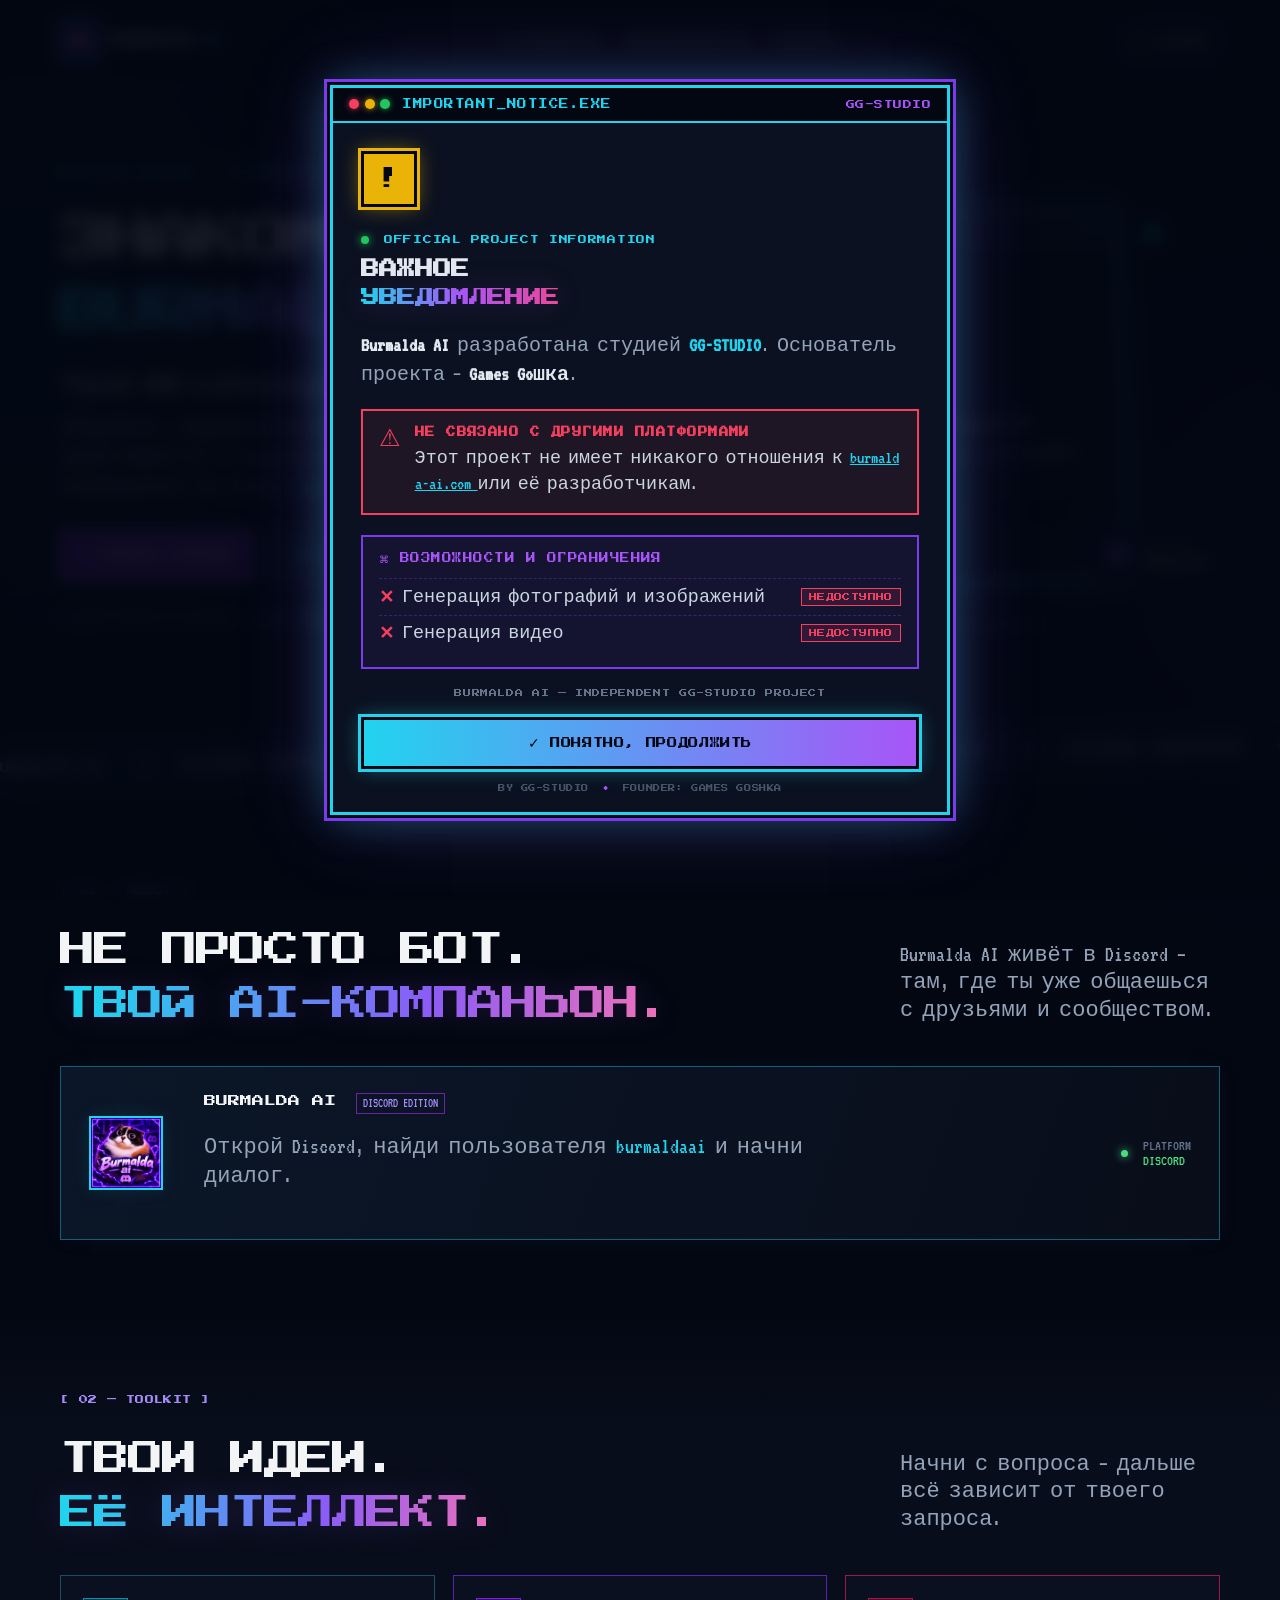
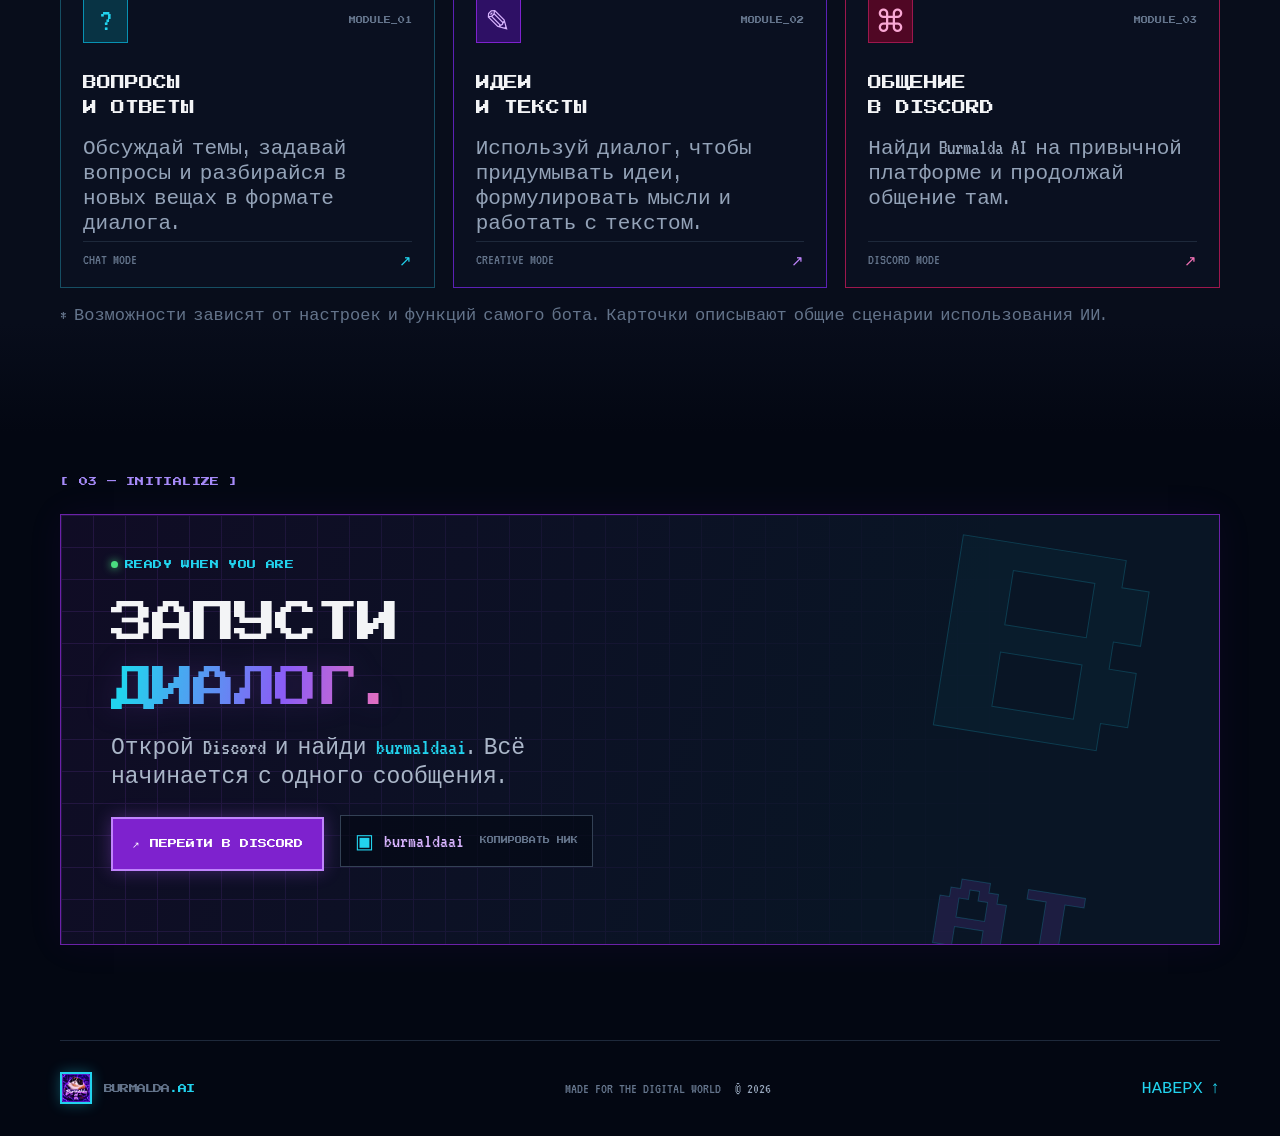
<file: index.html>
<!doctype html>
<html lang="ru">
<head>
  <meta charset="UTF-8">
  <meta name="viewport" content="width=device-width, initial-scale=1.0">
  <meta name="theme-color" content="#030712">
  <meta name="description" content="Burmalda AI — ИИ-помощник в Discord. Найди burmaldaai и начни общение.">
  <meta name="robots" content="index, follow">
  <link rel="canonical" href="https://gamesgotg.github.io/burmaldaai/">
  <meta name="google-site-verification" content="IIVYFqfifyJQ22UjW_4gPoAXq2U6HznHi54jOW4vav0" />
  <meta property="og:title" content="Burmalda AI — ИИ в Discord">
  <meta property="og:description" content="Узнай больше о Burmalda AI и найди ИИ-помощника в Discord.">
  <meta property="og:url" content="https://gamesgotg.github.io/burmaldaai/">
  <meta property="og:type" content="website">
  <meta property="og:image" content="https://gamesgotg.github.io/burmaldaai/logo.png">
  <title>Burmalda AI — ИИ в Discord</title>
  <link rel="preconnect" href="https://fonts.googleapis.com">
  <link rel="preconnect" href="https://fonts.gstatic.com" crossorigin>
  <link href="https://fonts.googleapis.com/css2?family=Press+Start+2P&family=VT323&display=swap" rel="stylesheet">
  <link rel="stylesheet" href="style.css">
  <style>
    /* ============================================================
       IMPORTANT NOTICE — стили окна уведомления
       Наследуют палитру и шрифты style.css
       ============================================================ */
    .notice-overlay {
      position: fixed;
      inset: 0;
      z-index: 10000;
      display: flex;
      align-items: center;
      justify-content: center;
      padding: 1.25rem;
      background: rgba(3, 7, 18, 0.9);
      backdrop-filter: blur(8px);
      -webkit-backdrop-filter: blur(8px);
      opacity: 0;
      visibility: hidden;
      transition: opacity 0.3s ease, visibility 0.3s ease;
      overflow-y: auto;
    }
    .notice-overlay.active {
      opacity: 1;
      visibility: visible;
    }

    .notice-window {
      width: 100%;
      max-width: 620px;
      background: #0b1120;
      border: 3px solid #22d3ee;
      box-shadow:
        0 0 0 3px #030712,
        0 0 0 6px #7c3aed,
        0 0 40px rgba(34, 211, 238, 0.35),
        0 0 80px rgba(168, 85, 247, 0.25);
      image-rendering: pixelated;
      font-family: 'VT323', monospace;
      color: #cbd5e1;
      margin: auto;
    }

    .notice-header {
      display: flex;
      align-items: center;
      gap: 0.75rem;
      padding: 0.7rem 1rem;
      background: #030712;
      border-bottom: 2px solid #22d3ee;
      font-family: 'Press Start 2P', monospace;
      font-size: 0.6rem;
      color: #22d3ee;
      letter-spacing: 0.05em;
    }
    .notice-header .window-dots {
      display: flex;
      gap: 0.35rem;
    }
    .notice-header .window-dots i {
      width: 10px;
      height: 10px;
      display: block;
      background: #7c3aed;
      box-shadow: 0 0 6px rgba(124, 58, 237, 0.8);
    }
    .notice-header .window-dots i:nth-child(1) { background: #f43f5e; box-shadow: 0 0 6px rgba(244, 63, 94, 0.8); }
    .notice-header .window-dots i:nth-child(2) { background: #eab308; box-shadow: 0 0 6px rgba(234, 179, 8, 0.8); }
    .notice-header .window-dots i:nth-child(3) { background: #22c55e; box-shadow: 0 0 6px rgba(34, 197, 94, 0.8); }
    .notice-version {
      margin-left: auto;
      color: #a855f7;
      font-size: 0.55rem;
    }

    .notice-content {
      padding: 1.75rem 1.75rem 1.25rem;
    }

    .notice-icon {
      width: 56px;
      height: 56px;
      display: flex;
      align-items: center;
      justify-content: center;
      font-family: 'Press Start 2P', monospace;
      font-size: 1.4rem;
      color: #030712;
      background: #eab308;
      border: 3px solid #030712;
      box-shadow: 0 0 0 3px #eab308, 0 0 20px rgba(234, 179, 8, 0.5);
      margin-bottom: 1.25rem;
    }

    .notice-tag {
      display: inline-flex;
      align-items: center;
      gap: 0.5rem;
      font-family: 'Press Start 2P', monospace;
      font-size: 0.55rem;
      color: #22d3ee;
      letter-spacing: 0.08em;
      margin-bottom: 0.75rem;
    }
    .notice-tag .status-dot {
      width: 8px;
      height: 8px;
      background: #22c55e;
      box-shadow: 0 0 8px #22c55e;
      border-radius: 50%;
      display: inline-block;
    }

    .notice-content h2 {
      font-family: 'Press Start 2P', monospace;
      font-size: 1.15rem;
      line-height: 1.5;
      color: #e2e8f0;
      margin: 0 0 1.25rem;
      text-transform: uppercase;
    }
    .notice-content h2 .gradient-text {
      background: linear-gradient(90deg, #22d3ee, #a855f7, #ec4899);
      -webkit-background-clip: text;
      background-clip: text;
      -webkit-text-fill-color: transparent;
      color: transparent;
    }

    .notice-content > p {
      font-size: 1.25rem;
      line-height: 1.45;
      color: #94a3b8;
      margin: 0 0 1.25rem;
    }
    .notice-content > p strong {
      color: #e2e8f0;
    }
    .notice-content > p .cyan {
      color: #22d3ee;
    }

    .notice-warning {
      display: flex;
      gap: 0.85rem;
      padding: 1rem;
      background: rgba(244, 63, 94, 0.08);
      border: 2px solid #f43f5e;
      margin-bottom: 1.25rem;
    }
    .notice-warning > span {
      font-size: 1.5rem;
      color: #f43f5e;
      line-height: 1;
      flex-shrink: 0;
    }
    .notice-warning b {
      display: block;
      font-family: 'Press Start 2P', monospace;
      font-size: 0.6rem;
      color: #f43f5e;
      letter-spacing: 0.05em;
      margin-bottom: 0.5rem;
    }
    .notice-warning p {
      font-size: 1.15rem;
      line-height: 1.4;
      color: #cbd5e1;
      margin: 0;
    }
    .notice-warning a {
      color: #22d3ee;
      text-decoration: underline;
      word-break: break-all;
    }
    .notice-warning a:hover {
      color: #a855f7;
    }

    .notice-limitations {
      padding: 1rem;
      background: rgba(124, 58, 237, 0.08);
      border: 2px solid #7c3aed;
      margin-bottom: 1.25rem;
    }
    .limitations-title {
      font-family: 'Press Start 2P', monospace;
      font-size: 0.6rem;
      color: #a855f7;
      letter-spacing: 0.05em;
      margin-bottom: 0.85rem;
    }
    .limitation-item {
      display: flex;
      align-items: center;
      flex-wrap: wrap;
      gap: 0.5rem;
      font-size: 1.15rem;
      color: #cbd5e1;
      padding: 0.45rem 0;
      border-top: 1px dashed rgba(124, 58, 237, 0.35);
    }
    .limitation-item:first-of-type {
      border-top: none;
    }
    .limitation-cross {
      color: #f43f5e;
      font-weight: bold;
      font-size: 1.1rem;
    }
    .limitation-status {
      margin-left: auto;
      font-family: 'Press Start 2P', monospace;
      font-size: 0.5rem;
      color: #f43f5e;
      background: rgba(244, 63, 94, 0.12);
      border: 1px solid #f43f5e;
      padding: 0.25rem 0.45rem;
      letter-spacing: 0.05em;
    }

    .notice-footer-text {
      font-family: 'Press Start 2P', monospace;
      font-size: 0.5rem;
      color: #64748b;
      letter-spacing: 0.08em;
      text-align: center;
      margin-bottom: 1.25rem;
    }

    .notice-confirm {
      display: flex;
      align-items: center;
      justify-content: center;
      gap: 0.6rem;
      width: 100%;
      padding: 0.9rem 1.25rem;
      font-family: 'Press Start 2P', monospace;
      font-size: 0.65rem;
      letter-spacing: 0.06em;
      color: #030712;
      background: linear-gradient(90deg, #22d3ee, #a855f7);
      border: 3px solid #030712;
      box-shadow: 0 0 0 3px #22d3ee, 0 0 20px rgba(34, 211, 238, 0.4);
      cursor: pointer;
      transition: transform 0.15s ease, box-shadow 0.15s ease, filter 0.15s ease;
    }
    .notice-confirm:hover {
      transform: translate(-2px, -2px);
      box-shadow: 0 0 0 3px #a855f7, 0 0 28px rgba(168, 85, 247, 0.6);
      filter: brightness(1.1);
    }
    .notice-confirm:active {
      transform: translate(0, 0);
    }
    .notice-confirm span {
      font-size: 0.9rem;
    }

    .notice-bottom {
      margin-top: 1rem;
      text-align: center;
      font-family: 'Press Start 2P', monospace;
      font-size: 0.45rem;
      color: #475569;
      letter-spacing: 0.08em;
    }
    .notice-bottom span {
      color: #a855f7;
      margin: 0 0.35rem;
    }

    @media (max-width: 480px) {
      .notice-content {
        padding: 1.25rem 1.1rem 1rem;
      }
      .notice-content h2 {
        font-size: 0.9rem;
      }
      .notice-warning b,
      .limitations-title {
        font-size: 0.5rem;
      }
      .notice-confirm {
        font-size: 0.55rem;
      }
    }
  </style>
</head>
<body>
  <meta name="google-site-verification" content="IIVYFqfifyJQ22UjW_4gPoAXq2U6HznHi54jOW4vav0" />
  <div class="scanlines" aria-hidden="true"></div>
  <div class="ambient ambient-cyan"></div><div class="ambient ambient-purple"></div>

  <!-- BURMALDA AI OFFICIAL NOTICE -->
  <div class="notice-overlay active" id="noticeOverlay" role="dialog" aria-modal="true" aria-labelledby="noticeTitle">
    <div class="notice-window">
      <div class="notice-header">
        <div class="window-dots">
          <i></i><i></i><i></i>
        </div>
        <span>IMPORTANT_NOTICE.EXE</span>
        <span class="notice-version">GG-STUDIO</span>
      </div>

      <div class="notice-content">
        <div class="notice-icon">!</div>

        <div class="notice-tag">
          <span class="status-dot"></span>
          OFFICIAL PROJECT INFORMATION
        </div>

        <h2 id="noticeTitle">ВАЖНОЕ<br>
          <span class="gradient-text">УВЕДОМЛЕНИЕ</span>
        </h2>

        <p>
          <strong>Burmalda AI</strong> разработана студией
          <strong class="cyan">GG-STUDIO</strong>.
          Основатель проекта — <strong>Games Goшка</strong>.
        </p>

        <div class="notice-warning">
          <span>⚠</span>
          <div>
            <b>НЕ СВЯЗАНО С ДРУГИМИ ПЛАТФОРМАМИ</b>
            <p>
              Этот проект не имеет никакого отношения к
              <a href="https://burmalda-ai.com/"
                 target="_blank"
                 rel="noopener noreferrer">
                burmalda-ai.com
              </a>
              или её разработчикам.
            </p>
          </div>
        </div>

        <div class="notice-limitations">
          <div class="limitations-title">
            <span>⌘</span> ВОЗМОЖНОСТИ И ОГРАНИЧЕНИЯ
          </div>

          <div class="limitation-item">
            <span class="limitation-cross">✕</span>
            Генерация фотографий и изображений
            <span class="limitation-status">НЕДОСТУПНО</span>
          </div>

          <div class="limitation-item">
            <span class="limitation-cross">✕</span>
            Генерация видео
            <span class="limitation-status">НЕДОСТУПНО</span>
          </div>
        </div>

        <div class="notice-footer-text">
          BURMALDA AI — INDEPENDENT GG-STUDIO PROJECT
        </div>

        <button class="notice-confirm" id="noticeConfirm">
          <span>✓</span> ПОНЯТНО, ПРОДОЛЖИТЬ
        </button>

        <div class="notice-bottom">
          BY GG-STUDIO <span>•</span> FOUNDER: GAMES GOSHKA
        </div>
      </div>
    </div>
  </div>

  <header class="topbar">
    <a class="brand" href="#home" aria-label="Burmalda AI — главная">
      <span class="brand-mark"><img src="logo.png" alt="" /></span><span class="brand-name">BURMALDA<span class="accent">.AI</span></span>
    </a>
    <nav class="nav">
      <a href="#about">О ПРОЕКТЕ</a><a href="#features">ВОЗМОЖНОСТИ</a><a href="#start">НАЧАТЬ</a>
    </nav>
    <a class="discord-small" href="https://discord.com/users/1317835636836663431" target="_blank" rel="noreferrer"><span class="status-dot"></span> DISCORD</a>
    <button class="menu-toggle" id="menuToggle" aria-label="Открыть меню">☰</button>
  </header>

  <main id="home">
    <section class="hero wrap">
      <div class="hero-copy">
        <div class="eyebrow"><span class="status-dot"></span> SYSTEM ONLINE <span class="eyebrow-sep">/</span> DISCORD AI</div>
        <h1>ЗНАКОМЬСЯ.<br><span class="gradient-text">BURMALDA AI</span></h1>
        <p class="hero-lead">Твой ИИ-собеседник прямо в Discord.</p>
        <p class="hero-text">Общайся, задавай вопросы и проверяй идеи вместе с Burmalda AI. Найди помощника по нику <strong>burmaldaai</strong>.</p>
        <div class="hero-actions">
          <a class="pixel-button primary" href="https://discord.com/users/1317835636836663431" target="_blank" rel="noreferrer"><span>↗</span> ОТКРЫТЬ DISCORD</a>
          <a class="pixel-button secondary" href="#about">УЗНАТЬ БОЛЬШЕ <span>↓</span></a>
        </div>
        <div class="hero-meta"><span class="mini-square"></span> ДОСТУПНА В DISCORD <span class="meta-divider">|</span> USER: <strong>burmaldaai</strong></div>
      </div>
      <div class="hero-art" aria-label="Пиксельная иллюстрация интерфейса Burmalda AI">
        <div class="orbit orbit-one"></div><div class="orbit orbit-two"></div>
        <div class="pixel-star star-one">✦</div><div class="pixel-star star-two">✧</div><div class="pixel-star star-three">+</div>
        <div class="terminal">
          <div class="terminal-head"><div class="window-dots"><i></i><i></i><i></i></div><span>BURMALDA_AI.EXE</span><span class="terminal-menu">•••</span></div>
          <div class="terminal-body">
            <div class="bot-avatar"><img src="logo.png" alt="Логотип Burmalda AI"><i></i></div>
            <div class="terminal-label">BURMALDA AI <span class="online-tag">ONLINE*</span></div>
            <div class="terminal-rule"></div>
            <div class="chat-line"><span class="prompt">&gt;</span> Привет! Я Burmalda AI.</div>
            <div class="chat-line muted">&gt; Чем займёмся сегодня?</div>
            <div class="fake-input"><span>Напиши сообщение...</span><b>↗</b></div>
            <div class="terminal-footer"><span>● DISCORD MODE</span><span>v.01</span></div>
          </div>
        </div>
        <div class="float-chip chip-top"><span class="chip-icon">✳</span><span><small>AI ASSISTANT</small><b>ГОТОВА К ДИАЛОГУ</b></span></div>
        <div class="float-chip chip-bottom"><span class="chip-icon purple">⌘</span><span><small>FIND USER</small><b>@burmaldaai</b></span></div>
        <div class="art-caption">FIG. 01 — DIGITAL COMPANION</div>
      </div>
    </section>

    <div class="ticker" aria-hidden="true"><div class="ticker-track">
      <span>BURMALDA AI</span><b>✳</b><span>DISCORD COMPANION</span><b>✳</b><span>BURMALDA AI</span><b>✳</b><span>FIND @BURMALDAAI</span><b>✳</b><span>BURMALDA AI</span><b>✳</b><span>DISCORD COMPANION</span><b>✳</b>
    </div></div>

    <section class="section wrap" id="about">
      <div class="section-kicker">[ 01 — ABOUT ]</div>
      <div class="section-heading"><h2>НЕ ПРОСТО БОТ.<br><span class="gradient-text">ТВОЙ AI-КОМПАНЬОН.</span></h2><p>Burmalda AI живёт в Discord — там, где ты уже общаешься с друзьями и сообществом.</p></div>
      <div class="about-panel pixel-frame">
        <div class="panel-symbol"><img src="logo.png" alt="Логотип Burmalda AI"></div>
        <div><div class="panel-title">BURMALDA AI <span class="tiny-label">DISCORD EDITION</span></div><p>Открой Discord, найди пользователя <strong>burmaldaai</strong> и начни диалог. </p></div>
        <div class="panel-side"><span class="status-dot"></span><span>PLATFORM<br><b>DISCORD</b></span></div>
      </div>
    </section>

    <section class="section features-section" id="features">
      <div class="wrap">
        <div class="section-kicker">[ 02 — TOOLKIT ]</div>
        <div class="section-heading"><h2>ТВОИ ИДЕИ.<br><span class="gradient-text">ЕЁ ИНТЕЛЛЕКТ.</span></h2><p>Начни с вопроса — дальше всё зависит от твоего запроса.</p></div>
        <div class="feature-grid">
          <article class="feature-card cyan-card"><div class="feature-top"><span class="feature-icon">?</span><span class="feature-index">MODULE_01</span></div><h3>ВОПРОСЫ<br>И ОТВЕТЫ</h3><p>Обсуждай темы, задавай вопросы и разбирайся в новых вещах в формате диалога.</p><div class="card-bottom"><span>CHAT MODE</span><span>↗</span></div></article>
          <article class="feature-card purple-card"><div class="feature-top"><span class="feature-icon">✎</span><span class="feature-index">MODULE_02</span></div><h3>ИДЕИ<br>И ТЕКСТЫ</h3><p>Используй диалог, чтобы придумывать идеи, формулировать мысли и работать с текстом.</p><div class="card-bottom"><span>CREATIVE MODE</span><span>↗</span></div></article>
          <article class="feature-card pink-card"><div class="feature-top"><span class="feature-icon">⌘</span><span class="feature-index">MODULE_03</span></div><h3>ОБЩЕНИЕ<br>В DISCORD</h3><p>Найди Burmalda AI на привычной платформе и продолжай общение там.</p><div class="card-bottom"><span>DISCORD MODE</span><span>↗</span></div></article>
        </div>
        <p class="disclaimer">* Возможности зависят от настроек и функций самого бота. Карточки описывают общие сценарии использования ИИ.</p>
      </div>
    </section>

    <section class="section wrap start-section" id="start">
      <div class="section-kicker">[ 03 — INITIALIZE ]</div>
      <div class="start-panel">
        <div class="start-grid"></div>
        <div class="start-content"><div class="eyebrow"><span class="status-dot"></span> READY WHEN YOU ARE</div><h2>ЗАПУСТИ<br><span class="gradient-text">ДИАЛОГ.</span></h2><p>Открой Discord и найди <strong>burmaldaai</strong>. Всё начинается с одного сообщения.</p>
          <a class="pixel-button primary large" href="https://discord.com/users/1317835636836663431" target="_blank" rel="noreferrer"><span>↗</span> ПЕРЕЙТИ В DISCORD</a>
          <button class="copy-user" id="copyUser"><span class="copy-symbol">▣</span> <span>burmaldaai</span><b id="copyLabel">КОПИРОВАТЬ НИК</b></button>
          <div class="copy-note" id="copyNote" aria-live="polite"></div>
        </div>
        <div class="start-decoration">B<br><span>AI</span></div>
      </div>
    </section>
  </main>
  <footer class="footer wrap"><a class="brand footer-brand" href="#home"><span class="brand-mark"><img src="logo.png" alt="" /></span><span class="brand-name">BURMALDA<span class="accent">.AI</span></span></a><span>MADE FOR THE DIGITAL WORLD <b>© 2026</b></span><a href="#home" class="back-top">НАВЕРХ ↑</a></footer>
  <script>
    const toggle = document.getElementById('menuToggle');
    const nav = document.querySelector('.nav');
    toggle.addEventListener('click', () => nav.classList.toggle('nav-open'));
    nav.querySelectorAll('a').forEach(a => a.addEventListener('click', () => nav.classList.remove('nav-open')));
    document.getElementById('copyUser').addEventListener('click', async () => {
      const note = document.getElementById('copyNote');
      const label = document.getElementById('copyLabel');
      try {
        await navigator.clipboard.writeText('burmaldaai');
        label.textContent = 'СКОПИРОВАНО!';
        note.textContent = 'Ник burmaldaai скопирован.';
      } catch {
        note.textContent = 'Ник для поиска: burmaldaai';
      }
      setTimeout(() => { label.textContent = 'КОПИРОВАТЬ НИК'; note.textContent = ''; }, 2200);
    });

    // ====== Управление окном IMPORTANT_NOTICE ======
    const noticeOverlay = document.getElementById('noticeOverlay');
    const noticeConfirm = document.getElementById('noticeConfirm');

    function closeNotice() {
      noticeOverlay.classList.remove('active');
      document.body.style.overflow = '';
    }

    // Блокируем скролл, пока открыто уведомление
    document.body.style.overflow = 'hidden';

    noticeConfirm.addEventListener('click', closeNotice);

    // Закрытие по клику вне окна
    noticeOverlay.addEventListener('click', (e) => {
      if (e.target === noticeOverlay) closeNotice();
    });

    // Закрытие по Escape
    document.addEventListener('keydown', (e) => {
      if (e.key === 'Escape' && noticeOverlay.classList.contains('active')) {
        closeNotice();
      }
    });
  </script>
</body>
</html>
</file>
<file: style.css>
*{box-sizing:border-box} :root{--bg:#030712;--panel:#0b1120;--cyan:#22d3ee;--purple:#a855f7;--pink:#f472b6;--muted:#94a3b8;--line:rgba(34,211,238,.22)} html{scroll-behavior:smooth;scroll-padding-top:90px} body{margin:0;background:var(--bg);color:#f3f4f6;font-family:'VT323',monospace;font-size:21px;overflow-x:hidden} a{color:inherit;text-decoration:none} button{font:inherit;color:inherit;cursor:pointer} .scanlines{position:fixed;inset:0;z-index:20;pointer-events:none;opacity:.12;background:linear-gradient(to bottom,transparent 50%,rgba(0,0,0,.55) 51%);background-size:100% 4px} .ambient{position:absolute;width:420px;height:420px;border-radius:50%;filter:blur(110px);opacity:.15;pointer-events:none}.ambient-cyan{background:#0891b2;top:100px;left:-240px}.ambient-purple{background:#7e22ce;top:350px;right:-250px}.wrap{width:min(1160px,calc(100% - 48px));margin:0 auto}.topbar{height:82px;border-bottom:1px solid rgba(34,211,238,.16);display:flex;align-items:center;justify-content:space-between;padding:0 max(24px,calc((100vw - 1160px)/2));position:sticky;top:0;background:rgba(3,7,18,.88);backdrop-filter:blur(14px);z-index:30}.brand{display:flex;align-items:center;gap:12px}.brand-mark{width:39px;height:39px;display:grid;place-items:center;border:2px solid var(--cyan);color:var(--cyan);font:13px 'Press Start 2P';box-shadow:0 0 14px #22d3ee55;position:relative}.brand-mark img{width:100%;height:100%;object-fit:cover;display:block}.brand-name{font:11px 'Press Start 2P';letter-spacing:-.8px}.accent{color:var(--cyan)}.nav{display:flex;gap:30px;font-size:18px;color:#b7c4d6}.nav a{transition:color .2s}.nav a:hover{color:var(--cyan)}.discord-small{border:1px solid var(--purple);padding:10px 13px;font-size:17px;box-shadow:0 0 12px #a855f722}.status-dot{display:inline-block;width:7px;height:7px;background:#4ade80;border-radius:50%;box-shadow:0 0 9px #4ade80;margin-right:7px}.menu-toggle{display:none;border:1px solid var(--line);padding:7px 10px}.hero{min-height:650px;display:grid;grid-template-columns:1.02fr .98fr;align-items:center;gap:40px;padding-top:56px;padding-bottom:75px;position:relative}.eyebrow,.section-kicker{font:9px 'Press Start 2P';letter-spacing:.4px;color:var(--cyan)}.eyebrow{display:flex;align-items:center;margin-bottom:26px}.eyebrow-sep{color:#64748b;margin:0 12px}.hero h1,.section-heading h2,.start-content h2{font:clamp(28px,4vw,48px)/1.5 'Press Start 2P';letter-spacing:-2px;margin:0 0 22px}.gradient-text{background:linear-gradient(100deg,#22d3ee 5%,#8b5cf6 60%,#f472b6 100%);-webkit-background-clip:text;background-clip:text;color:transparent;filter:drop-shadow(0 0 14px #a855f72b)}.hero-lead{font-size:30px;color:#e2e8f0;margin:0 0 10px}.hero-text{max-width:470px;color:#94a3b8;font-size:23px;line-height:1.3;margin:0 0 28px}.hero-text strong,.about-panel strong,.start-content strong{color:var(--cyan);font-weight:normal}.hero-actions{display:flex;flex-wrap:wrap;gap:12px}.pixel-button{display:inline-flex;align-items:center;justify-content:center;gap:10px;padding:15px 18px;font:9px 'Press Start 2P';line-height:1.8;transition:transform .2s,box-shadow .2s,background .2s;border:2px solid}.pixel-button:hover{transform:translateY(-3px)}.pixel-button.primary{background:#7e22ce;border-color:#c084fc;box-shadow:0 0 18px #a855f755;color:white}.pixel-button.primary:hover{background:#9333ea;box-shadow:0 0 25px #a855f799}.pixel-button.secondary{border-color:#155e75;background:#071523;color:var(--cyan)}.pixel-button.secondary:hover{box-shadow:0 0 16px #22d3ee33}.hero-meta{font-size:17px;color:#64748b;margin-top:28px;display:flex;align-items:center;gap:9px}.hero-meta strong{color:#c4b5fd;font-weight:normal}.mini-square{width:6px;height:6px;background:var(--purple)}.meta-divider{color:#334155}.hero-art{height:475px;position:relative;display:grid;place-items:center}.orbit{position:absolute;border:1px solid #22d3ee26;border-radius:50%;width:400px;height:400px;transform:rotate(-24deg) scaleY(.68)}.orbit-two{width:460px;height:460px;border-color:#a855f72c;transform:rotate(35deg) scaleY(.62)}.terminal{width:min(355px,83%);position:relative;z-index:2;border:2px solid var(--cyan);background:#080e1c;box-shadow:0 0 0 7px #22d3ee0a,0 0 38px #0891b244,10px 10px 0 #0d2034;transform:rotate(-2deg);animation:float 6s ease-in-out infinite}.terminal-head{height:39px;display:flex;align-items:center;gap:13px;background:#0e1b2b;border-bottom:1px solid #164e63;padding:0 13px;font:8px 'Press Start 2P';color:#94a3b8}.window-dots{display:flex;gap:5px}.window-dots i{width:6px;height:6px;background:#22d3ee;border-radius:50%}.window-dots i:nth-child(2){background:#a855f7}.window-dots i:nth-child(3){background:#f472b6}.terminal-menu{margin-left:auto;color:var(--cyan)}.terminal-body{padding:25px 24px 17px}.bot-avatar{width:74px;height:74px;display:grid;place-items:center;border:2px solid var(--purple);background:linear-gradient(135deg,#111827,#211044);color:white;font:24px 'Press Start 2P';box-shadow:0 0 25px #a855f744;position:relative;margin-bottom:17px}.bot-avatar img{width:100%;height:100%;object-fit:cover;display:block}.bot-avatar i{position:absolute;width:8px;height:8px;background:#4ade80;border:2px solid #080e1c;right:-4px;bottom:3px;border-radius:50%}.terminal-label{font:10px 'Press Start 2P';color:#e9d5ff}.online-tag{font:7px 'VT323';color:#4ade80;border:1px solid #166534;padding:3px 5px;margin-left:4px}.terminal-rule{height:1px;background:linear-gradient(90deg,var(--cyan),transparent);margin:15px 0 18px}.chat-line{font-size:22px;margin-bottom:6px;color:#e2e8f0}.chat-line .prompt{color:var(--cyan)}.chat-line.muted{color:#94a3b8}.fake-input{display:flex;justify-content:space-between;align-items:center;border:1px solid #164e63;background:#030712;padding:9px 11px;margin-top:24px;color:#64748b;font-size:18px}.fake-input b{font-weight:normal;color:var(--cyan)}.terminal-footer{display:flex;justify-content:space-between;margin-top:15px;font-size:14px;color:#64748b}.terminal-footer span:first-child{color:#4ade80}.pixel-star{position:absolute;color:var(--cyan);text-shadow:0 0 15px var(--cyan);z-index:3}.star-one{font-size:32px;top:55px;right:54px}.star-two{font-size:42px;bottom:58px;left:34px;color:var(--purple);text-shadow:0 0 15px var(--purple)}.star-three{top:100px;left:45px;font-size:26px;color:var(--pink)}.float-chip{position:absolute;z-index:4;display:flex;gap:10px;align-items:center;background:#080e1cdd;border:1px solid #155e75;padding:11px 13px;box-shadow:0 0 18px #22d3ee14;backdrop-filter:blur(8px)}.chip-top{top:65px;left:-2px}.chip-bottom{bottom:53px;right:-4px;border-color:#6b21a8}.chip-icon{display:grid;place-items:center;width:32px;height:32px;background:#083344;color:var(--cyan);font-size:23px}.chip-icon.purple{background:#2e1065;color:#d8b4fe}.float-chip small,.float-chip b{display:block}.float-chip small{font-size:13px;color:#64748b}.float-chip b{font-size:16px;font-weight:normal;color:#e2e8f0}.art-caption{position:absolute;bottom:6px;left:50%;transform:translateX(-50%);white-space:nowrap;font:7px 'Press Start 2P';color:#475569}.ticker{border-top:1px solid #155e75;border-bottom:1px solid #155e75;background:#071523;overflow:hidden;transform:rotate(-1deg) scale(1.02);padding:13px 0;position:relative;z-index:2}.ticker-track{display:flex;justify-content:space-around;align-items:center;gap:28px;min-width:950px;font:10px 'Press Start 2P';color:#b7c4d6;white-space:nowrap}.ticker-track b{color:var(--purple);font-size:17px}.section{padding-top:105px;padding-bottom:65px}.section-kicker{margin-bottom:28px;color:#a78bfa}.section-heading{display:flex;justify-content:space-between;align-items:flex-end;gap:40px;margin-bottom:35px}.section-heading h2{font-size:clamp(24px,3vw,36px);margin:0}.section-heading p{max-width:320px;color:#94a3b8;font-size:22px;line-height:1.25;margin:0 0 8px}.pixel-frame{border:1px solid #155e75;background:linear-gradient(110deg,#0b1728,#090d1a);box-shadow:0 0 20px #0891b20d}.about-panel{display:grid;grid-template-columns:90px 1fr 120px;gap:25px;align-items:center;padding:28px}.panel-symbol{height:74px;width:74px;display:grid;place-items:center;border:2px solid var(--cyan);color:var(--cyan);font:19px 'Press Start 2P';box-shadow:inset 0 0 20px #22d3ee12,0 0 17px #22d3ee1a}.panel-symbol img{width:100%;height:100%;object-fit:cover;display:block}.panel-title{font:12px 'Press Start 2P';margin-bottom:13px}.tiny-label{font:13px 'VT323';color:#a78bfa;border:1px solid #6b21a8;padding:3px 6px;margin-left:8px;white-space:nowrap}.about-panel p{color:#94a3b8;font-size:22px;line-height:1.3;max-width:680px}.panel-side{display:flex;align-items:center;gap:8px;justify-self:end;color:#64748b;font-size:15px}.panel-side b{color:#4ade80;font-weight:normal}.features-section{background:linear-gradient(180deg,transparent,#080d1b 18%,#080d1b 85%,transparent);padding-top:90px;padding-bottom:90px}.feature-grid{display:grid;grid-template-columns:repeat(3,1fr);gap:18px}.feature-card{min-height:270px;padding:22px;background:#0a1020;border:1px solid #164e63;position:relative;transition:transform .2s,box-shadow .2s}.feature-card:hover{transform:translateY(-5px);box-shadow:0 10px 35px #22d3ee12}.purple-card{border-color:#5b21b6}.pink-card{border-color:#9d174d}.feature-top{display:flex;justify-content:space-between;align-items:center;margin-bottom:28px}.feature-icon{display:grid;place-items:center;width:45px;height:45px;background:#083344;color:var(--cyan);font-size:31px;border:1px solid #0891b2}.purple-card .feature-icon{background:#2e1065;color:#d8b4fe;border-color:#7e22ce}.pink-card .feature-icon{background:#500724;color:#f9a8d4;border-color:#9d174d}.feature-index{font:7px 'Press Start 2P';color:#64748b}.feature-card h3{font:14px/1.8 'Press Start 2P';margin:0 0 13px}.feature-card p{font-size:21px;color:#94a3b8;line-height:1.2;margin:0 0 30px}.card-bottom{position:absolute;left:22px;right:22px;bottom:17px;display:flex;justify-content:space-between;border-top:1px solid #1e293b;padding-top:10px;font-size:15px;color:#64748b}.card-bottom span:last-child{color:var(--cyan)}.purple-card .card-bottom span:last-child{color:#c084fc}.pink-card .card-bottom span:last-child{color:#f472b6}.disclaimer{font-size:17px;color:#64748b;margin-top:18px}.start-section{padding-top:45px;padding-bottom:95px}.start-panel{min-height:370px;position:relative;overflow:hidden;border:1px solid #6b21a8;background:linear-gradient(110deg,#100c25,#091525 72%);box-shadow:0 0 35px #7e22ce12}.start-grid{position:absolute;inset:0;opacity:.13;background-image:linear-gradient(#a855f7 1px,transparent 1px),linear-gradient(90deg,#a855f7 1px,transparent 1px);background-size:32px 32px;mask-image:linear-gradient(90deg,black,transparent 85%)}.start-content{position:relative;padding:45px 50px;max-width:660px;z-index:2}.start-content .eyebrow{margin-bottom:22px}.start-content h2{font-size:clamp(30px,4vw,43px);margin-bottom:14px}.start-content p{font-size:23px;color:#aab6c8;max-width:480px;line-height:1.25;margin:0 0 23px}.pixel-button.large{padding:17px 19px}.copy-user{display:inline-flex;align-items:center;gap:10px;border:1px solid #334155;background:#03071299;padding:13px 14px;margin-left:8px;font-size:20px}.copy-user span:nth-child(2){color:#d8b4fe}.copy-user b{font:7px 'Press Start 2P';color:#64748b;margin-left:6px}.copy-user:hover{border-color:var(--purple)}.copy-symbol{color:var(--cyan)}.copy-note{min-height:20px;color:#4ade80;font-size:17px;margin-top:8px}.start-decoration{position:absolute;right:70px;top:45px;font:clamp(100px,18vw,220px)/.9 'Press Start 2P';color:#22d3ee0a;-webkit-text-stroke:1px #22d3ee33;transform:rotate(9deg);text-align:center}.start-decoration span{font-size:.35em;color:#a855f722}.footer{min-height:95px;border-top:1px solid #1e293b;display:flex;align-items:center;justify-content:space-between;gap:20px;color:#64748b;font-size:16px}.footer-brand .brand-mark{width:32px;height:32px;font-size:10px}.footer-brand .brand-name{font-size:9px}.footer>span{font-size:15px}.footer>span b{color:#94a3b8;font-weight:normal;margin-left:8px}.back-top{color:var(--cyan);font-size:17px}.back-top:hover{color:white}@keyframes float{0%,100%{transform:translateY(0) rotate(-2deg)}50%{transform:translateY(-10px) rotate(-1deg)}}@media(max-width:900px){.nav{gap:16px}.nav a{font-size:16px}.hero{grid-template-columns:1fr;gap:10px;padding-top:70px}.hero-copy{max-width:650px}.hero-art{height:460px;margin-top:5px}.hero{padding-bottom:45px}.section-heading{align-items:flex-start;flex-direction:column;gap:18px}.section-heading p{max-width:550px}.about-panel{grid-template-columns:75px 1fr}.panel-side{grid-column:2;justify-self:start}.start-decoration{right:15px;opacity:.7}}@media(max-width:650px){.wrap{width:calc(100% - 32px)}.topbar{height:70px;padding:0 16px}.brand-name{font-size:8px}.brand-mark{width:34px;height:34px;font-size:10px}.discord-small{display:none}.menu-toggle{display:block}.nav{display:none;position:absolute;top:69px;left:0;right:0;padding:18px 22px 22px;background:#050b17;border-bottom:1px solid #155e75;flex-direction:column;gap:18px}.nav.nav-open{display:flex}.nav a{font-size:19px}.hero{padding-top:55px}.hero h1{font-size:clamp(25px,7vw,36px);letter-spacing:-1.5px}.hero-lead{font-size:26px}.hero-text{font-size:21px}.hero-actions{flex-direction:column;align-items:stretch}.pixel-button{font-size:8px}.hero-meta{flex-wrap:wrap;font-size:15px}.hero-art{height:390px;margin:10px -8px 0}.terminal{width:78%;}.terminal-body{padding:18px}.orbit{width:320px;height:320px}.orbit-two{width:350px;height:350px}.chip-top{top:20px;left:0}.chip-bottom{bottom:22px;right:0}.float-chip{padding:8px}.float-chip b{font-size:14px}.float-chip small{font-size:12px}.art-caption{font-size:6px}.section{padding-top:70px;padding-bottom:45px}.section-heading h2{font-size:clamp(21px,6vw,30px);letter-spacing:-1px}.section-heading p{font-size:21px}.about-panel{grid-template-columns:1fr;padding:22px;gap:17px}.panel-side{grid-column:1}.panel-title{font-size:10px;line-height:2}.about-panel p{font-size:21px}.feature-grid{grid-template-columns:1fr}.feature-card{min-height:245px}.features-section{padding-top:65px;padding-bottom:65px}.start-content{padding:32px 22px}.start-content h2{font-size:30px}.start-content p{font-size:21px}.pixel-button.large{width:100%;font-size:7px}.copy-user{margin:12px 0 0;width:100%;justify-content:center}.start-decoration{right:-12px;top:20px;font-size:130px;opacity:.5}.footer{padding:22px 0;flex-wrap:wrap}.footer>span{order:3;width:100%}.footer-brand .brand-name{font-size:7px}.back-top{font-size:15px}}@media(prefers-reduced-motion:reduce){*,*::before,*::after{scroll-behavior:auto!important;animation:none!important;transition:none!important}}
</file>
